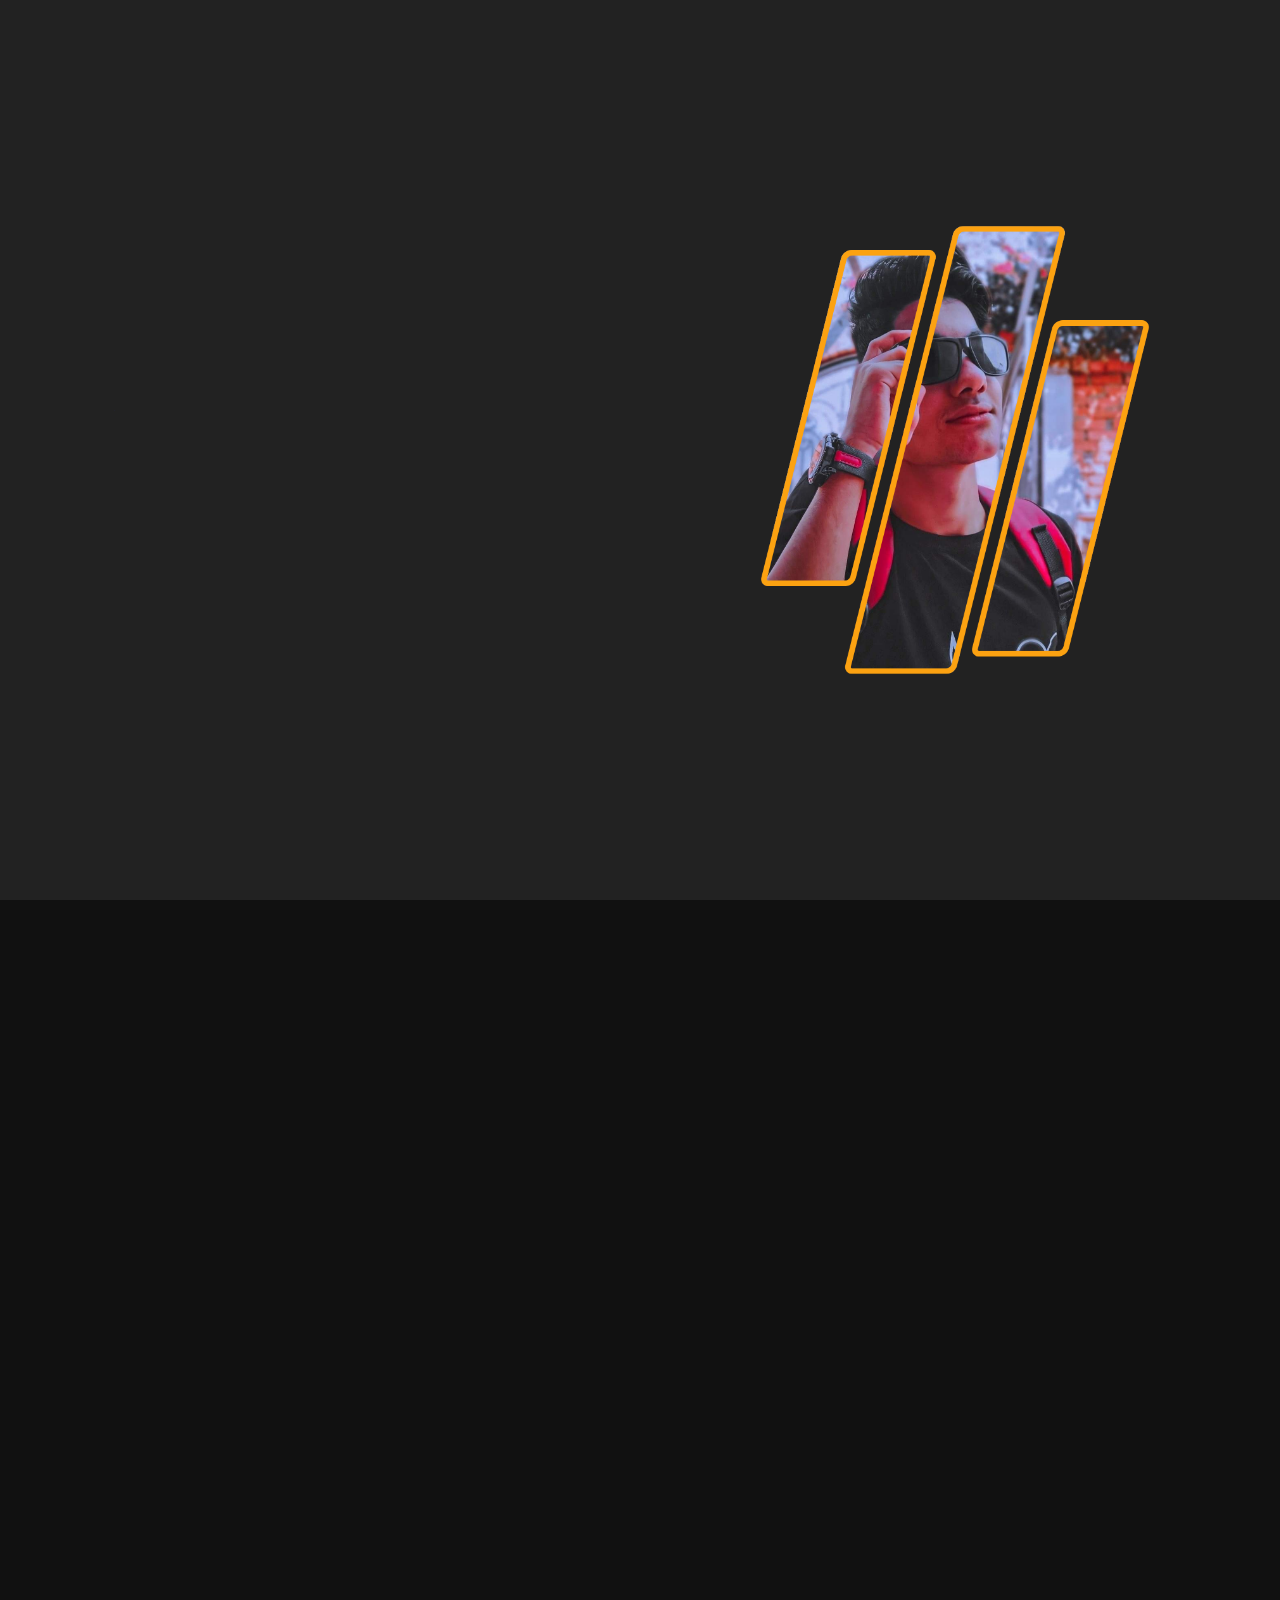
<file: index.html>
<!DOCTYPE html>
<html lang="en">
<head>
    <meta charset="UTF-8">
    <meta name="viewport" content="width=device-width, initial-scale=1.0">
    <link rel="stylesheet" href="Css/style.css">
    <title>Portfolio</title>

    <!------------ import icons -------------->

    <link href='https://unpkg.com/boxicons@2.1.4/css/boxicons.min.css' rel='stylesheet'>

</head>
<body>
    
    <!------------ Header Design -------------->

    <header class="header">

        <a href="#" class="logo">Mo'men.<span class="animate" style="--i:1;"></span></a>

        <div class='bx bx-menu' id="menu-icon"><span class="animate" style="--i:2;"></span></div>

        <nav class="navbar">
            <a href="#home" class="active">Home</a>
            <a href="#about">About</a>
            <a href="#education">Education</a>
            <a href="#skills">Skills</a>
            <a href="#contact">Contact</a>

            <span class="active-nav"></span>
            <span class="animate" style="--i:2;"></span>
        </nav>
    </header>


    <!------------ Home section Design -------------->

    <section class="home show-animate img-animate" id="home">


            <div class="home-content">

                <h1>Hi, I'm <span>Mo'men Abdulrahman</span><span class="animate" style="--i:2;"></span></h1>
                <div class="text-animate">
                    <h3>Frontend Developer</h3>
                    <span class="animate" style="--i:3;"></span>
                </div>
                <p>Welcome to my front-end development portfolio! I'm <span>Mo'men</span> , a passionate and creative front-end developer dedicated to crafting engaging and user-friendly web experiences. With a keen eye for design and a strong foundation in coding, I specialize in turning ideas into visually appealing and interactive digital solutions.<span class="animate" style="--i:4;"></span></p>

                <div class="btn-box">
                    <a href="mailto:almonshake75@gmail.com" class="btn" target="_blank">Hire me</a>
                    <a href="https://api.whatsapp.com/send?phone=+201028950440" target="_blank" class="btn">Let's Talk</a>
                    <span class="animate" style="--i:5;"></span>
                </div>
            
            </div>

            



        <div class="home-social">
            <a href="https://www.facebook.com/Moamen105" target="_blank"><i class='bx bxl-facebook' ></i></a>
            <a href="https://twitter.com/MomenClay" target="_blank"><i class='bx bxl-twitter' ></i></a>
            <a href="https://www.linkedin.com/in/momenclaymo" target="_blank"><i class='bx bxl-linkedin' ></i></a>
            <span class="animate" style="--i:7;"></span>
        </div>

        
    
    
    </section>



    <!------------ About section Design -------------->

    <section class="about" id="about">

        <h2 class="heading">About <span>Me</span><span class="animate scroll" style="--i:1;"></span></h2>
        <div class="about-img">
            <img src="media/FB_IMG_1663664059528.jpg" alt="about-image">
            <span class="circle-spin"></span>
            <span class="animate scroll" style="--i:2;"></span>
        </div>

        <div class="about-content">
            <h3>Front-End Developer!<span class="animate scroll" style="--i:3;"></span></h3>
            <p>Whether you're a fellow developer, a potential employer, or someone passionate about the digital realm, I invite you to explore my work and connect with me. Let's discuss how we can collaborate to bring innovative web solutions to life.
                <span class="animate scroll" style="--i:4;"></span>
            </p>

            <div class="btn-box btns">
                <a href="#" class="btn">Read More</a>
                <span class="animate scroll" style="--i:5;"></span>
            </div>
        </div>
    
    </section>


    <!------------ Education section Design -------------->

    <section class="education" id="education">

        <h2 class="heading">My <span>Journey</span><span class="animate scroll" style="--i:1;"></span></h2>

        <div class="education-row">
            <div class="education-column">
                <h3 class="title">Education<span class="animate scroll" style="--i:2;"></span></h3>

                <div class="education-box">
                    <div class="education-content">
                        <div class="content">
                            <div class="year"><i class='bx bxs-calendar'></i> 2020 - 2024</div>
                            <h3>Master Degree - Obour Inistitues</h3>
                            <p>i have learnt Computer Science at Obour Inistitues and gained alot of information about different technologies and Problem Solving</p>
                        </div>
                    </div>

                    <div class="education-content">
                        <div class="content">
                            <div class="year"><i class='bx bxs-calendar'></i> 2023 - 2024</div>
                            <h3>Software Engineering - ALX Africa</h3>
                            <p>in this Diploma i have studied Software Engineering and gained alot of information in how to be a Professional Software Engineer</p>
                        </div>
                    </div>

                    <div class="education-content">
                        <div class="content">
                            <div class="year"><i class='bx bxs-calendar'></i> 2023 - 2024</div>
                            <h3>Full-Stack Development - Udemy</h3>
                            <p>i have learnt alot about full-stack developing in with different courses in Udemy that enabled me to gain an awesome background about what i am gonna do.</p>
                        </div>
                    </div>

                    <span class="animate scroll" style="--i:3;"></span>

                </div>
            </div>

            <div class="education-column">
                <h3 class="title">Experience<span class="animate scroll" style="--i:5;"></span></h3>

                <div class="education-box">
                    <div class="education-content">
                        <div class="content">
                            <div class="year"><i class='bx bxs-calendar'></i> 2023 - 2024</div>
                            <h3>Cloths Website</h3>
                            <p>by using my skills in web development i designed a cloths website that have a pretty Design which attract Customers.</p>
                        </div>
                    </div>

                    <div class="education-content">
                        <div class="content">
                            <div class="year"><i class='bx bxs-calendar'></i> 2023 - 2024</div>
                            <h3>Movie Website</h3>
                            <p>by using my skills in web development i designed a Movie website that have a pretty Design which attract Customers.</p>
                        </div>
                    </div>

                    <div class="education-content">
                        <div class="content">
                            <div class="year"><i class='bx bxs-calendar'></i> 2023 - 2024</div>
                            <h3>Product Management Website</h3>
                            <p>by using my skills in web development i designed a Products Management website that have a pretty Design which attract Customers and do different operations.</p>
                        </div>
                    </div>

                    <span class="animate scroll" style="--i:6;"></span>

                </div>
            </div>


        </div>

    </section>


    <!------------ Skills section Design -------------->
    
    <section class="skills" id="skills">

        <h2 class="heading">My <span>Skills</span><span class="animate scroll" style="--i:1;"></span></h2>

        <div class="skills-row">


            <div class="skills-column">
                <h3 class="title">Coding Skills<span class="animate scroll" style="--i:2;"></span></h3>

                <div class="skills-box">
                    <div class="skills-content">

                        <div class="progress">
                            <h3>HTML <span>90%</span></h3>
                            <div class="bar"><span></span></div>
                        </div>

                        <div class="progress">
                            <h3>CSS <span>80%</span></h3>
                            <div class="bar"><span></span></div>
                        </div>

                        <div class="progress">
                            <h3>JavaScript <span>65%</span></h3>
                            <div class="bar"><span></span></div>
                        </div>

                        <div class="progress">
                            <h3>Python <span>75%</span></h3>
                            <div class="bar"><span></span></div>
                        </div>
                    </div>

                    <span class="animate scroll" style="--i:3;"></span>
                </div>
            </div>

            <div class="skills-column">
                <h3 class="title">Professional Skills<span class="animate scroll" style="--i:4;"></span></h3>

                <div class="skills-box">
                    <div class="skills-content">

                        <div class="progress">
                            <h3>UI / UX <span>95%</span></h3>
                            <div class="bar"><span></span></div>
                        </div>

                        <div class="progress">
                            <h3>Web Development <span>67%</span></h3>
                            <div class="bar"><span></span></div>
                        </div>

                        <div class="progress">
                            <h3>Graphic Design <span>85%</span></h3>
                            <div class="bar"><span></span></div>
                        </div>

                        <div class="progress">
                            <h3>SEO Marketing <span>60%</span></h3>
                            <div class="bar"><span></span></div>
                        </div>
                    </div>

                    <span class="animate scroll" style="--i:6;"></span>
                </div>
            </div>
        </div>

    </section>


    <!------------ Contact section Design -------------->

    
    <section class="contact" id="contact">

        <h2 class="heading">Contact <span>Me!</span><span class="animate scroll" style="--i:1;"></span></h2>

        <form action="#">

            <div class="input-box">
                <div class="input-field">
                    <input type="text" placeholder="Full Name" required>
                    <span class="focus"></span>
                </div>

                <div class="input-field">
                    <input type="text" placeholder="Email Address" required>
                    <span class="focus"></span>
                </div>

                <span class="animate scroll" style="--i:3;"></span>

            </div>


            
            <div class="input-box">
                <div class="input-field">
                    <input type="tel" placeholder="Mobile Number" required>
                    <span class="focus"></span>
                </div>

                <div class="input-field">
                    <input type="text" placeholder="Email Subject" required>
                    <span class="focus"></span>
                </div>

                <span class="animate scroll" style="--i:5;"></span>

            </div>

            
            <div class="textarea-field">
                <textarea name="" id="" cols="30" rows="10" placeholder="Your Message ...." required></textarea>
                <span class="focus"></span>
                <span class="animate scroll" style="--i:7;"></span>
            </div>

            <div class="btn-box btns">
                <button type="submit" class="btn">Submit</button>
                <span class="animate scroll" style="--i:9;"></span>
            
            </div>

        </form>
        
    </section>

    <!------------ Footer Design -------------->

    <footer class="footer">
        <div class="footer-text">
            <p>Copyright &copy; 2023 by Mo'men Abdulrahman | All Rights Reserved.</p>
            <span class="animate scroll" style="--i:1;"></span>
        </div>

        <div class="footer-iconTop">
            <a href="#"><i class="bx bx-up-arrow-alt"></i></a>
            <span class="animate scroll" style="--i:3;"></span>
        </div>
    </footer>


    <script src="Javascript/main.js"></script>


</body>
</html>
</file>
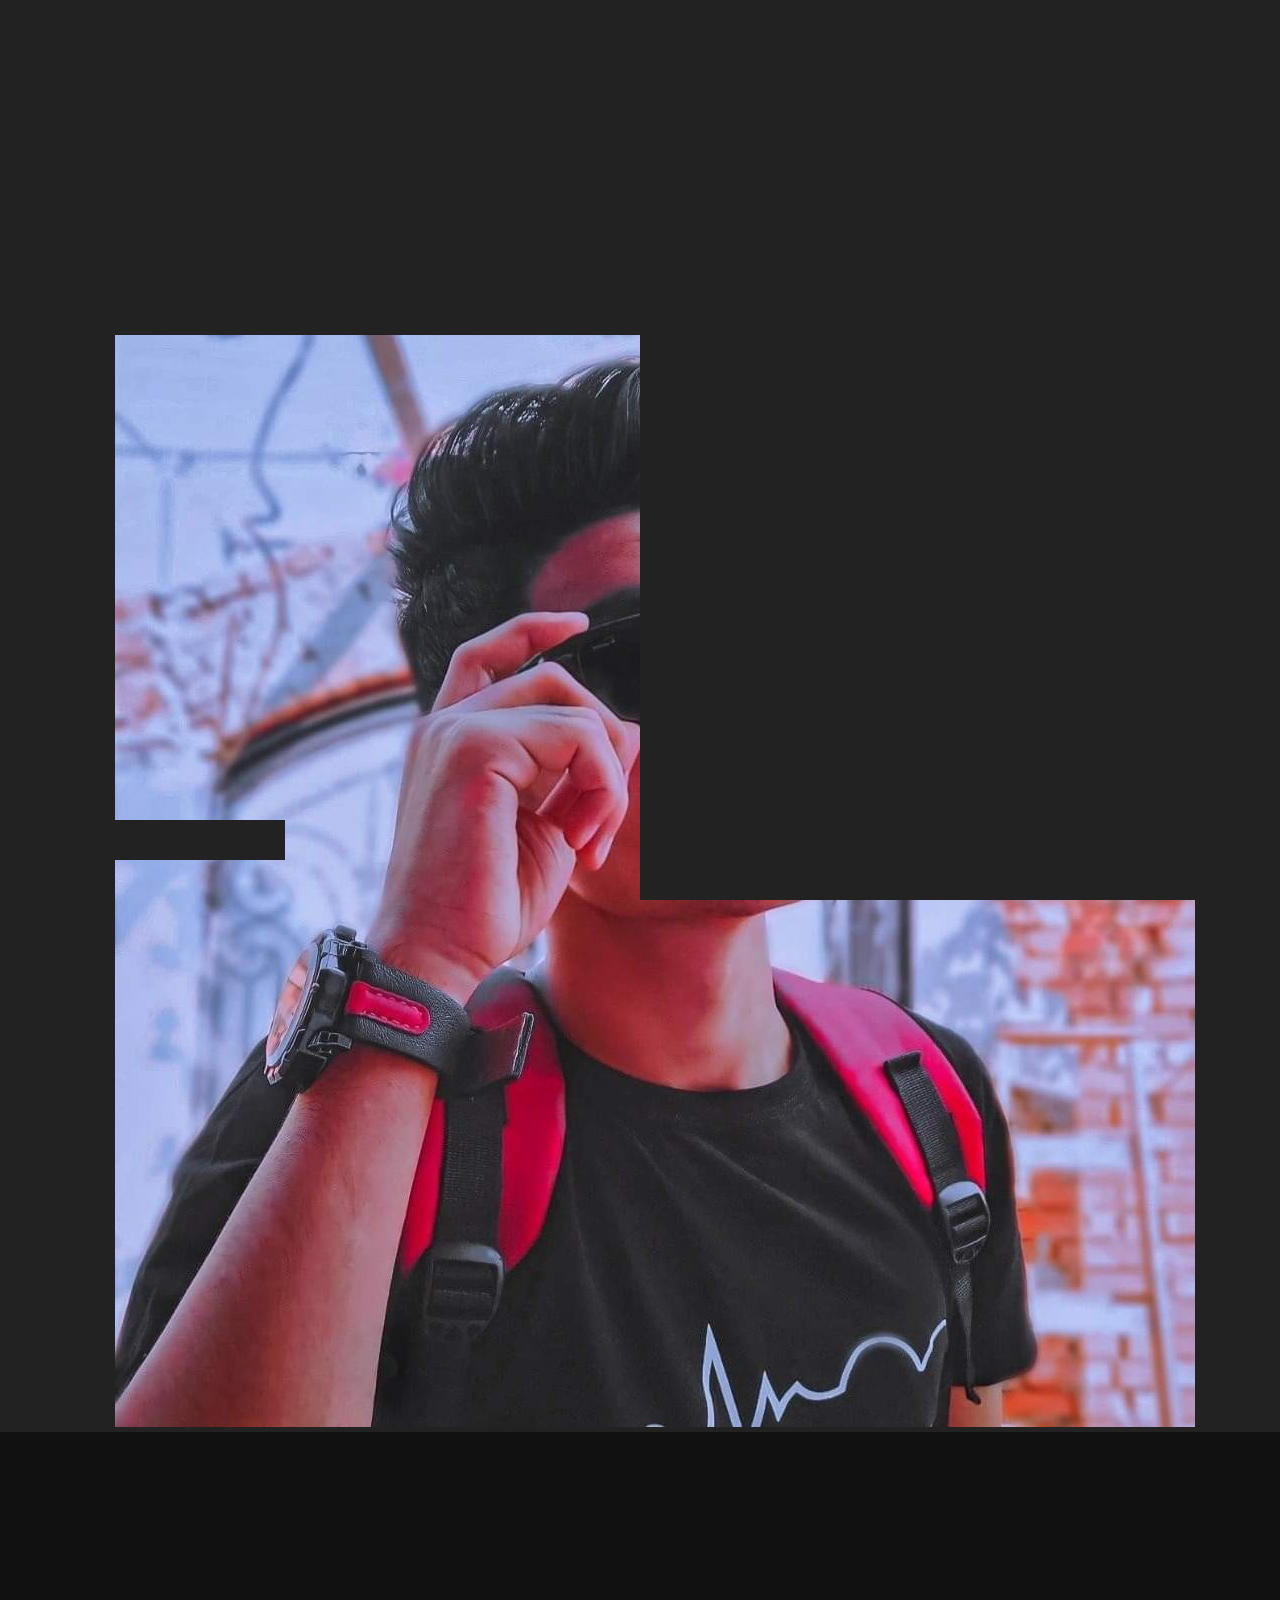
<file: Html/index.html>
<!DOCTYPE html>
<html lang="en">
<head>
    <meta charset="UTF-8">
    <meta name="viewport" content="width=device-width, initial-scale=1.0">
    <link rel="stylesheet" href="/Css/style.css">
    <title>Portfolio</title>

    <!------------ import icons -------------->

    <link href='https://unpkg.com/boxicons@2.1.4/css/boxicons.min.css' rel='stylesheet'>

</head>
<body>
    
    <!------------ Header Design -------------->

    <header class="header">

        <a href="#" class="logo">Mo'men.<span class="animate" style="--i:1;"></span></a>

        <div class='bx bx-menu' id="menu-icon"><span class="animate" style="--i:2;"></span></div>

        <nav class="navbar">
            <a href="#home" class="active">Home</a>
            <a href="#about">About</a>
            <a href="#education">Education</a>
            <a href="#skills">Skills</a>
            <a href="#contact">Contact</a>

            <span class="active-nav"></span>
            <span class="animate" style="--i:2;"></span>
        </nav>
    </header>


    <!------------ Home section Design -------------->

    <section class="home show-animate" id="home">



        <div class="img-flex">


            <div class="home-content">

                <h1>Hi, I'm <span>Mo'men Abdulrahman</span><span class="animate" style="--i:2;"></span></h1>
                <div class="text-animate">
                    <h3>Frontend Developer</h3>
                    <span class="animate" style="--i:3;"></span>
                </div>
                <p>Welcome to my front-end development portfolio! I'm <span>Mo'men</span> , a passionate and creative front-end developer dedicated to crafting engaging and user-friendly web experiences. With a keen eye for design and a strong foundation in coding, I specialize in turning ideas into visually appealing and interactive digital solutions.<span class="animate" style="--i:4;"></span></p>

                <div class="btn-box">
                    <a href="mailto:almonshake75@gmail.com" class="btn" target="_blank">Hire me</a>
                    <a href="https://api.whatsapp.com/send?phone=+201028950440" target="_blank" class="btn">Let's Talk</a>
                    <span class="animate" style="--i:5;"></span>
                </div>
            
            </div>

            <div class="img">
                <img src="/media/FB_IMG_1663664059528.jpg" alt="">
                <span class="animate home-img" style="--i:6;"></span>
            </div>


        </div>



        <div class="home-social">
            <a href="https://www.facebook.com/Moamen105" target="_blank"><i class='bx bxl-facebook' ></i></a>
            <a href="https://twitter.com/MomenClay" target="_blank"><i class='bx bxl-twitter' ></i></a>
            <a href="https://www.linkedin.com/in/momenclaymo" target="_blank"><i class='bx bxl-linkedin' ></i></a>
            <span class="animate" style="--i:7;"></span>
        </div>

        
    
    
    </section>



    <!------------ About section Design -------------->

    <section class="about" id="about">

        <h2 class="heading">About <span>Me</span><span class="animate scroll" style="--i:1;"></span></h2>
        <div class="about-img">
            <img src="/media/FB_IMG_1663664059528.jpg" alt="about-image">
            <span class="circle-spin"></span>
            <span class="animate scroll" style="--i:2;"></span>
        </div>

        <div class="about-content">
            <h3>Frontend Developer!<span class="animate scroll" style="--i:3;"></span></h3>
            <p>Whether you're a fellow developer, a potential employer, or someone passionate about the digital realm, I invite you to explore my work and connect with me. Let's discuss how we can collaborate to bring innovative web solutions to life.
                <span class="animate scroll" style="--i:4;"></span>
            </p>

            <div class="btn-box btns">
                <a href="#" class="btn">Read More</a>
                <span class="animate scroll" style="--i:5;"></span>
            </div>
        </div>
    
    </section>


    <!------------ Education section Design -------------->

    <section class="education" id="education">

        <h2 class="heading">My <span>Journey</span><span class="animate scroll" style="--i:1;"></span></h2>

        <div class="education-row">
            <div class="education-column">
                <h3 class="title">Education<span class="animate scroll" style="--i:2;"></span></h3>

                <div class="education-box">
                    <div class="education-content">
                        <div class="content">
                            <div class="year"><i class='bx bxs-calendar'></i> 2020 - 2024</div>
                            <h3>Master Degree - Obour Inistitues</h3>
                            <p>i have learnt Computer Science at Obour Inistitues and gained alot of information about different technologies and Problem Solving</p>
                        </div>
                    </div>

                    <div class="education-content">
                        <div class="content">
                            <div class="year"><i class='bx bxs-calendar'></i> 2023 - 2024</div>
                            <h3>Software Engineering - ALX Africa</h3>
                            <p>in this Diploma i have studied Software Engineering and gained alot of information in how to be a Professional Software Engineer</p>
                        </div>
                    </div>

                    <div class="education-content">
                        <div class="content">
                            <div class="year"><i class='bx bxs-calendar'></i> 2023 - 2024</div>
                            <h3>Full-Stack Development - Udemy</h3>
                            <p>i have learnt alot about full-stack developing in with different courses in Udemy that enabled me to gain an awesome background about what i am gonna do.</p>
                        </div>
                    </div>

                    <span class="animate scroll" style="--i:3;"></span>

                </div>
            </div>

            <div class="education-column">
                <h3 class="title">Experience<span class="animate scroll" style="--i:5;"></span></h3>

                <div class="education-box">
                    <div class="education-content">
                        <div class="content">
                            <div class="year"><i class='bx bxs-calendar'></i> 2023 - 2024</div>
                            <h3>Cloths Website</h3>
                            <p>by using my skills in web development i designed a cloths website that have a pretty Design which attract Customers.</p>
                        </div>
                    </div>

                    <div class="education-content">
                        <div class="content">
                            <div class="year"><i class='bx bxs-calendar'></i> 2023 - 2024</div>
                            <h3>Movie Website</h3>
                            <p>by using my skills in web development i designed a Movie website that have a pretty Design which attract Customers.</p>
                        </div>
                    </div>

                    <div class="education-content">
                        <div class="content">
                            <div class="year"><i class='bx bxs-calendar'></i> 2023 - 2024</div>
                            <h3>Product Management Website</h3>
                            <p>by using my skills in web development i designed a Products Management website that have a pretty Design which attract Customers and do different operations.</p>
                        </div>
                    </div>

                    <span class="animate scroll" style="--i:6;"></span>

                </div>
            </div>


        </div>

    </section>


    <!------------ Skills section Design -------------->
    
    <section class="skills" id="skills">

        <h2 class="heading">My <span>Skills</span><span class="animate scroll" style="--i:1;"></span></h2>

        <div class="skills-row">


            <div class="skills-column">
                <h3 class="title">Coding Skills<span class="animate scroll" style="--i:2;"></span></h3>

                <div class="skills-box">
                    <div class="skills-content">

                        <div class="progress">
                            <h3>HTML <span>90%</span></h3>
                            <div class="bar"><span></span></div>
                        </div>

                        <div class="progress">
                            <h3>CSS <span>80%</span></h3>
                            <div class="bar"><span></span></div>
                        </div>

                        <div class="progress">
                            <h3>JavaScript <span>65%</span></h3>
                            <div class="bar"><span></span></div>
                        </div>

                        <div class="progress">
                            <h3>Python <span>75%</span></h3>
                            <div class="bar"><span></span></div>
                        </div>
                    </div>

                    <span class="animate scroll" style="--i:3;"></span>
                </div>
            </div>

            <div class="skills-column">
                <h3 class="title">Professional Skills<span class="animate scroll" style="--i:4;"></span></h3>

                <div class="skills-box">
                    <div class="skills-content">

                        <div class="progress">
                            <h3>UI / UX <span>95%</span></h3>
                            <div class="bar"><span></span></div>
                        </div>

                        <div class="progress">
                            <h3>Web Development <span>67%</span></h3>
                            <div class="bar"><span></span></div>
                        </div>

                        <div class="progress">
                            <h3>Graphic Design <span>85%</span></h3>
                            <div class="bar"><span></span></div>
                        </div>

                        <div class="progress">
                            <h3>SEO Marketing <span>60%</span></h3>
                            <div class="bar"><span></span></div>
                        </div>
                    </div>

                    <span class="animate scroll" style="--i:6;"></span>
                </div>
            </div>
        </div>

    </section>


    <!------------ Contact section Design -------------->

    
    <section class="contact" id="contact">

        <h2 class="heading">Contact <span>Me!</span><span class="animate scroll" style="--i:1;"></span></h2>

        <form action="#">

            <div class="input-box">
                <div class="input-field">
                    <input type="text" placeholder="Full Name" required>
                    <span class="focus"></span>
                </div>

                <div class="input-field">
                    <input type="text" placeholder="Email Address" required>
                    <span class="focus"></span>
                </div>

                <span class="animate scroll" style="--i:3;"></span>

            </div>


            
            <div class="input-box">
                <div class="input-field">
                    <input type="tel" placeholder="Mobile Number" required>
                    <span class="focus"></span>
                </div>

                <div class="input-field">
                    <input type="text" placeholder="Email Subject" required>
                    <span class="focus"></span>
                </div>

                <span class="animate scroll" style="--i:5;"></span>

            </div>

            
            <div class="textarea-field">
                <textarea name="" id="" cols="30" rows="10" placeholder="Your Message ...." required></textarea>
                <span class="focus"></span>
                <span class="animate scroll" style="--i:7;"></span>
            </div>

            <div class="btn-box btns">
                <button type="submit" class="btn">Submit</button>
                <span class="animate scroll" style="--i:9;"></span>
            
            </div>

        </form>
        
    </section>

    <!------------ Footer Design -------------->

    <footer class="footer">
        <div class="footer-text">
            <p>Copyright &copy; 2023 by Mo'men Abdulrahman | All Rights Reserved.</p>
            <span class="animate scroll" style="--i:1;"></span>
        </div>

        <div class="footer-iconTop">
            <a href="#"><i class="bx bx-up-arrow-alt"></i></a>
            <span class="animate scroll" style="--i:3;"></span>
        </div>
    </footer>


    <script src="/Javascript/main.js"></script>


</body>
</html>
</file>
<file: Css/style.css>
@import url('https://fonts.googleapis.com/css2?family=Poppins:ital,wght@0,300;0,400;0,500;0,600;0,700;0,800;0,900;1,900&display=swap');

/*-------------- basic edits ----------------*/

*{
    margin: 0;
    padding: 0;
    box-sizing: border-box;
    text-decoration: none;
    border: none;
    outline: none;
    scroll-behavior: smooth;
    font-family: 'Poppins', sans-serif;
}

html {
    font-size: 62.5%;
    overflow-x: hidden;
}

body {
    background: var(--bg-color);
    color: var(--text-color);
}

/*-------------- my variables ----------------*/

:root {
    --bg-color: #222;
    --second-bg-color: #111;
    --text-color: wheat;
    --main-color: #fca211;
}


/*-------------- header basic edits ----------------*/

.header {
    position: fixed;
    top: 0;
    left: 0;
    width: 100%;
    background-color: transparent;
    padding: 2rem 9%;
    display: flex;
    justify-content: space-between;
    align-items: center;
    z-index: 100;
    transition-duration: 0.3s;
}

.header.sticky {
    background-color: var(--second-bg-color);
}

/*-------------- Logo ----------------*/

.logo {
    position: relative;
    font-size: 2.5rem;
    font-weight: 600;
    color: var(--text-color);
}

/*-------------- navBar ----------------*/

.navbar {
    position: relative;
}

.navbar a {
    font-size: 1.7rem;
    font-weight: 500;
    margin-left: 3.5rem;
    color: var(--text-color);
    transition-duration: 0.5s;
}

.navbar a:hover,
.navbar .active {
    color: var(--main-color);
}

#menu-icon {
    position: relative;
    font-size: 3.6rem;
    color: var(--text-color);
    cursor: pointer;
    display: none;
}

/*-------------- Home Section style ----------------*/

section {
    min-height: 100vh;
    padding: 10rem 9% 2rem;
}

.home {
    display: flex;
    align-items: center;
    padding: 0 9%;
    background-image: url(/media/bg.png);
    background-repeat: no-repeat;
    background-position: center;
    background-size: 95%;
}

.home-content {
    max-width: 60rem;
    z-index: 99;
}

.home-content h1 {
    position: relative;
    display: inline-block;
    font-size: 4rem;
    font-weight: 700;
    line-height: 1.3;
}


.home-content h1 span {
    color: var(--text-color);
}

.home-content .text-animate {
    position: relative;
    width: 32.8rem;
}

.home-content .text-animate h3 {
    font-size: 3.2rem;
    color: transparent;
    -webkit-text-stroke: 0.7px var(--main-color);
    background-image: linear-gradient(var(--main-color), var(--main-color));
    background-repeat: no-repeat;
    -webkit-background-clip: text;
    background-position: -33rem 0;
    
}

.home.show-animate .home-content .text-animate h3 {
    animation: homeBgText 3.5s linear infinite;
    animation-delay: 2s;
}

.home-content .text-animate h3::before {
    content: '';
    position: absolute;
    top: 0;
    left: 0;
    width: 0;
    height: 100%;
    border-right: 2px solid var(--main-color);
    z-index: -1;
}

.home.show-animate .home-content .text-animate h3::before {
    animation: homeCursorText 3.5s linear infinite;
    animation-delay: 2s;
}

.home-content p {
    position: relative;
    font-size: 1.6rem;
    margin: 2rem 0 4rem;
}

.btn-box {
    position: relative;
    display: flex;
    justify-content: space-between;
    width: 34.5rem;
    height: 5rem;
}

.btn-box .btn {
    background-color: var(--main-color);
    position: relative;
    display: inline-flex;
    justify-content: center;
    align-items: center;
    width: 15rem;
    height: 100%;
    border: solid 0.2rem var(--main-color);
    border-radius: 0.8rem;
    font-size: 1.8rem;
    font-weight: 600;
    letter-spacing: 0.1rem;
    color: var(--bg-color);
    z-index: 1;
    overflow: hidden;
    transition-duration: 0.5s;
}

.btn-box .btn:nth-child(2){
    background-color: transparent;
    color: var(--main-color);
}

.btn-box .btn:nth-child(2):hover{
    color: var(--bg-color);
}

.btn-box .btn:nth-child(2)::before{
    background-color: var(--main-color);
}

.btn-box .btn:hover {
    color: var(--main-color);
}


.btn-box .btn::before {
    content: '';
    position: absolute;
    top: 0;
    left: 0;
    width: 0;
    height: 100%;
    background-color: var(--bg-color);
    z-index: -1;
    transition-duration: 0.5s;
}

.btn-box .btn:hover::before {
    width: 100%;
}


.home-social {
    position: absolute;
    bottom: 4rem;
    width: 170px;
    display: flex;
    justify-content: space-between;
}

.home-social a {
    position: relative;
    display: inline-flex;
    justify-content: center;
    align-items: center;
    width: 40px;
    height: 40px;
    background: transparent;
    border: 0.2rem solid var(--main-color);
    border-radius: 50%;
    font-size: 20px;
    color: var(--main-color);
    z-index: 1;
    overflow: hidden;
    transition-duration: 0.5s;
}

.home-social a:hover {
    transform: scale(1.1);
    color: var(--bg-color);
}

.home-social a::before {
    content: '';
    position: absolute;
    top: 0;
    left: 0;
    width: 0;
    height: 100%;
    background-color: var(--main-color);
    z-index: -1;
    transition-duration: 0.5s;
}

.home-social a:hover::before {
    width: 100%;
}


/*-------------- About Section style ----------------*/

.about {
    display: flex;
    justify-content: center;
    align-items: center;
    flex-direction: column;
    gap: 1rem;
    background: var(--second-bg-color);
    padding-bottom: 6rem;
}

.heading {
    position: relative;
    display: inline-block;
    font-size: 5rem;
    margin-bottom: 1.5rem;
    text-align: center;
}

span {
    color: var(--main-color);
}

.about-img {
    position: relative;
    width: 20rem;
    height: 20rem;
    border-radius: 50%;
    display: flex;
    justify-content: center;
    align-items: center;
}

.about-img img {
    width: 90%;
    border: 0.2rem solid var(--main-color);
    border-radius: 50%;
}

.about-img .circle-spin {
    position: absolute;
    top: 50%;
    left: 50%;
    transform: translate(-50%, -50%) rotate(0);
    width: 100%;
    height: 100%;
    border-radius: 50%;
    border-top: 0.2rem solid var(--second-bg-color);
    border-bottom: 0.2rem solid var(--second-bg-color);
    border-left: 0.2rem solid var(--main-color);
    border-right: 0.2rem solid var(--main-color);
    animation: aboutSpinner 8s linear infinite;
}

.about-content {
    text-align: center;
    max-width: 60rem;
}

.about-content h3 {
    position: relative;
    display: inline-block;
    font-size: 2.6rem;
}

.about-content p {
    position: relative;
    font-size: 1.6rem;
    margin: 2rem 0 1.5rem;
    margin-bottom: 2rem;
}

.btn-box.btns {
    display: inline-block;
    width: 15rem;
}


.btn-box.btns a::before {
    background: var(--second-bg-color);
}

/*-------------- Education Section style ----------------*/

.education {
    display: flex;
    justify-content: center;
    align-items: center;
    flex-direction: column;
    min-height: auto;
    padding-bottom: 5rem;
}

.education .education-row {
    display: flex;
    flex-wrap: wrap;
    gap: 5rem;
}

.education-row .education-column {
    flex: 1 1 40rem;
}

.education-column .title {
    position: relative;
    display: inline-block;
    font-size: 2.5rem;
    margin: 0 0 1.5rem 2rem;
}

.education-column .education-box {
    position: relative;
    border-left: solid 0.2rem var(--main-color);   
}

.education-box .education-content {
    position: relative;
    padding-left: 2rem;
}

.education-box .education-content::before {
    content: '';
    position: absolute;
    top: 0;
    left: -1.1rem;
    width: 2rem;
    height: 2rem;
    background: var(--main-color);
    border-radius: 50%;
}

.education-content .content {
    position: relative;
    padding: 1.5rem;
    border: 0.2rem solid var(--main-color);
    border-radius: 0.6rem;
    margin-bottom: 2rem;
    overflow: hidden;
}

.education-content .content::before {
    content: '';
    position: absolute;
    top: 0;
    left: 0;
    width: 0;
    height: 100%;
    background: var(--second-bg-color);
    z-index: -1;
    transition-duration: 0.5s;
}

.education-content .content:hover::before {
    width: 100%;
}

.education-content .content .year {
    font-size: 1.5rem;
    color: var(--main-color);
    padding-bottom: 0.5rem;
}

.education-content .content .year i {
    padding-right: 0.5rem;
}

.education-content .content h3 {
    font-size: 2rem;
}

.education-content .content p {
    font-size: 1.6rem;
    padding-top: 0.5rem;
}


/*-------------- Skills Section style ----------------*/

.skills {
    min-height: auto;
    padding-bottom: 7rem;
    background: var(--second-bg-color);
}

.skills h2 {
    display: inline-block;
    left: 50%;
    transform: translateX(-50%);
}

.skills .skills-row {
    display: flex;
    flex-wrap: wrap;
    gap: 5rem;
}

.skills-row .skills-column {
    flex: 1 1 40rem;
}

.skills-column .title {
    position: relative;
    display: inline-block;
    font-size: 2.5rem;
    margin: 0 0 1.5rem;
}

.skills-column .skills-box {
    position: relative;
}

.skills-box .skills-content {
    position: relative;
    border: 0.2rem solid var(--main-color);
    border-radius: 0.6rem;
    padding: 0.5rem 1.5rem;
    z-index: 1;
    overflow: hidden;
}

.skills-box .skills-content::before {
    content: '';
    position: absolute;
    top: 0;
    left: 0;
    width: 0;
    height: 100%;
    background: var(--bg-color);
    z-index: -1;
    transition-duration: 0.5s;
}

.skills-box .skills-content:hover::before {
    width: 100%;
}

.skills-content .progress {
    padding: 1rem 0;
    transition-duration: 0.5s;
}

.skills-content .progress h3 {
    font-size: 1.7rem;
    display: flex;
    justify-content: space-between;
}

.skills-content .progress h3 span {
    color: var(--text-color);
}

.skills-content .progress .bar {
    height: 2.5rem;
    border-radius: 0.6rem;
    border: 0.2rem solid var(--main-color);
    padding: 0.5rem;
    margin: 1rem 0;
}

.skills-content .progress .bar span {
    display: block;
    height: 100%;
    border-radius: 0.3rem;
    background: var(--main-color);
}

.skills-column:nth-child(1) .skills-content .progress:nth-child(1) .bar span {
    width: 90%;
}
.skills-column:nth-child(1) .skills-content .progress:nth-child(2) .bar span {
    width: 80%;
}
.skills-column:nth-child(1) .skills-content .progress:nth-child(3) .bar span {
    width: 65%;
}
.skills-column:nth-child(1) .skills-content .progress:nth-child(4) .bar span {
    width: 75%;
}
.skills-column:nth-child(2) .skills-content .progress:nth-child(1) .bar span {
    width: 95%;
}
.skills-column:nth-child(2) .skills-content .progress:nth-child(2) .bar span {
    width: 67%;
}
.skills-column:nth-child(2) .skills-content .progress:nth-child(3) .bar span {
    width: 85%;
}
.skills-column:nth-child(2) .skills-content .progress:nth-child(4) .bar span {
    width: 60%;
}


/*-------------- Contact Section style ----------------*/

.contact {
    min-height: auto;
    padding-bottom: 7rem;
}

.contact h2 {
    display: inline-block;
    left: 50%;
    transform: translateX(-50%);
}

.contact form {
    max-width: 70rem;
    margin: 0 auto;
    text-align: center;
}

.contact form .input-box {
    position: relative;
    display: flex;
    justify-content: space-between;
    flex-wrap: wrap;
}

.contact form .input-box .input-field {
    position: relative;
    width: 49%;
    margin: 0.8rem 0;
}

.contact form .input-box .input-field input,
.contact form .textarea-field textarea {
    width: 100%;
    height: 100%;
    padding: 1.5rem;
    font-size: 1.6rem;
    color: var(--text-color);
    background: transparent;
    border-radius: 0.6rem;
    border: 0.2rem solid var(--main-color);
}

.contact form .input-box .input-field input::placeholder,
.contact form .textarea-field textarea::placeholder {
    color: var(--text-color);
}

.contact form .focus {
    position: absolute;
    top: 0;
    left: 0;
    width: 0;
    height: 100%;
    background: var(--second-bg-color);
    border-radius: 0.6rem;
    z-index: -1;
    transition-duration: 0.5s;
}

.contact form .input-box .input-field input:focus~.focus,
.contact form .input-box .input-field input:valid~.focus,
.contact form .textarea-field textarea:focus~.focus, 
.contact form .textarea-field textarea:valid~.focus {
    width: 100%;
 }

.contact form .textarea-field {
    position: relative;
    margin: 0.8rem 0 2.7rem;
    display: flex;
}

.contact form .textarea-field textarea {
    resize: none;
}

.contact form .btn-box.btns{
    width: auto;
}

.contact form .btn-box.btns .btn {
    cursor: pointer;
}

/*-------------- Footer style ----------------*/

.footer {
    display: flex;
    justify-content: space-between;
    align-items: center;
    flex-wrap: wrap;
    padding: 2rem 9%;
    background: var(--second-bg-color);
}

.footer-text,
.footer-iconTop {
    position: relative;
}

.footer .footer-text p {
    font-size: 1.6rem;
}

.footer-iconTop a {
    position: relative;
    display: inline-flex;
    justify-content: center;
    align-items: center;
    padding: 0.8rem;
    background: var(--main-color);
    border: 0.2rem solid var(--main-color);
    border-radius: 0.6rem;
    z-index: 1;
    overflow: hidden;
}

.footer-iconTop a::before {
    content: '';
    position: absolute;
    top: 0;
    left: 0;
    width: 0;
    height: 100%;
    background: var(--second-bg-color);
    z-index: -1;
    transition-duration: 0.5s;
}

.footer-iconTop a:hover::before {
    width: 100%;
}

.footer-iconTop a i {
    font-size: 2.4rem;
    color: var(--bg-color);
    transition-duration: 0.5s;
}

.footer-iconTop a:hover i {
    color: var(--main-color);
}



/*-------------- Animation Reload And Scroll ----------------*/


.animate {
    position: absolute;
    top: 0;
    right: 0;
    width: 100%;
    height: 100%;
    background: var(--bg-color);
    z-index: 98;
}

.animate.home-img {
    width: 50%;
}

.logo .animate,
.navbar .animate,
#menu-icon .animate,
.home.show-animate .animate {
    animation: showRight 1s ease forwards;
    animation-delay: calc(0.3s * var(--i));
}

.animate.scroll {
    transition: 1s ease;
    transition-delay: calc(0.3s / var(--i));
    animation: none;
}

section:nth-child(odd) .animate.scroll,
.footer .animate.scroll {
    background-color: var(--second-bg-color);
}

.education .education-box .animate.scroll {
    width: 105%;
}

.about.show-animate .animate.scroll,
.education.show-animate .animate.scroll,
.skills.show-animate .animate.scroll,
.contact.show-animate .animate.scroll,
.footer.show-animate .animate.scroll {
    transition-delay: calc(0.3s * var(--i));
    width: 0;
}


/* -------------- Responsive ------------- */

@media (max-width: 1200px) {
    html {
        font-size: 55%;
    }
    .img {
        height: 300px;
    }
}

@media (max-width: 991px) {
    .header {
        padding: 2rem 4%;
    }
    section {
        padding: 10rem 4% 2rem;
    }
    .home {
        padding: 0 4%;
    }
    .footer {
        padding: 2rem 4%;
    }
}

@media (max-width: 850px) {
    .animate.home-img {
        width: 55%;
    }
}

@media (max-width: 768px) {
    .header {
        background: var(--bg-color);
    }
    #menu-icon {
        display: block;
    }
    .navbar {
        position: absolute;
        top: 100%;
        left: -100%;
        width: 100%;
        padding: 1rem 4%;
        background: var(--main-color);
        box-shadow: 0 0.5rem 1rem rgba(0, 0, 0, 0.2);
        z-index: 1;
        transition: 0.25s ease;
        transition-delay: 0.25s;
    }
    .navbar.active {
        left: 0;
        transition-delay: 0s;
    }
    .navbar .active-nav {
        position: absolute;
        top: 0;
        left: -100%;
        width: 100%;
        height: 100%;
        background: var(--bg-color);
        border-top: 0.1rem solid rgba(0, 0, 0, 0.2);
        z-index: -1;
        transition: 0.25s ease;
        transition-delay: 0s;
    }
    .navbar.active .active-nav {
        left: 0;
        transition-delay: 0.25s;
    }
    .navbar a {
        display: block;
        font-size: 2rem;
        margin: 3rem 0;
        transform: translateX(-20rem);
        transition: 0.25s ease;
        transition-delay: 0s;
    }
    .navbar.active a {
        transform: translateX(0);
        transition-delay: 0.25s;
    }
    .home-imgHover {
        pointer-events: none;
        background: var(--bg-color);
        opacity: 0.6;
    }
    
}


@media (max-width: 520px) {
    html {
        font-size: 50%;
    }
    .home-content {
        flex-direction: column;
    }
    .home-sci {
        width: 160px;
    }
    .home-sci a {
        width: 38px;
        height: 38px;
    }
}


@media (max-width: 462px) {
    .home-content h1 {
        font-size: 5.2rem;
    }
    .education {
        padding: 10rem 4% 5rem 5%;
    }
    .contact form .input-box .input-field {
        width: 100%;
    }
    .footer {
        flex-direction: column-reverse;
    }
    .footer p {
        margin-top: 2rem;
        text-align: center;
    }

}

@media (max-width: 371px) {
    .home {
        justify-content: center;
    }
    .home-content {
        display: flex;
        align-items: center;
        flex-direction: column;
        text-align: center;
    }
    .home-content h1 {
        font-size: 5rem;
    }

}



/* -------------- Animations ------------- */

@keyframes homeBgText {

    0%,
    10%,
    100% {
        background-position: -33rem 0;
    }

    65%,
    85% {
        background-position: 0 0;
    }
}


@keyframes homeCursorText {

    0%,
    10%,
    100% {
        width: 0;
    }

    65%,
    78%,
    85% {
        width: 100%;
        opacity: 1;
    }

    75%,
    81% {
        opacity: 0;
    }
}


@keyframes aboutSpinner {
    100% {
        transform: translate(-50%, -50%) rotate(360deg);
    }
}


@keyframes showRight {
    100% {
        width: 0;
    }
}



@keyframes slideBackground {
    0% {
        background-position: 100% -70%;
        opacity: 0%;
    }

    50% {
        opacity: 50%;
    }

    100% {
        background-position: center;
        opacity: 100%;
    }
}




.img-animate {
    animation: slideBackground 1.9s ease-out;
}
</file>
